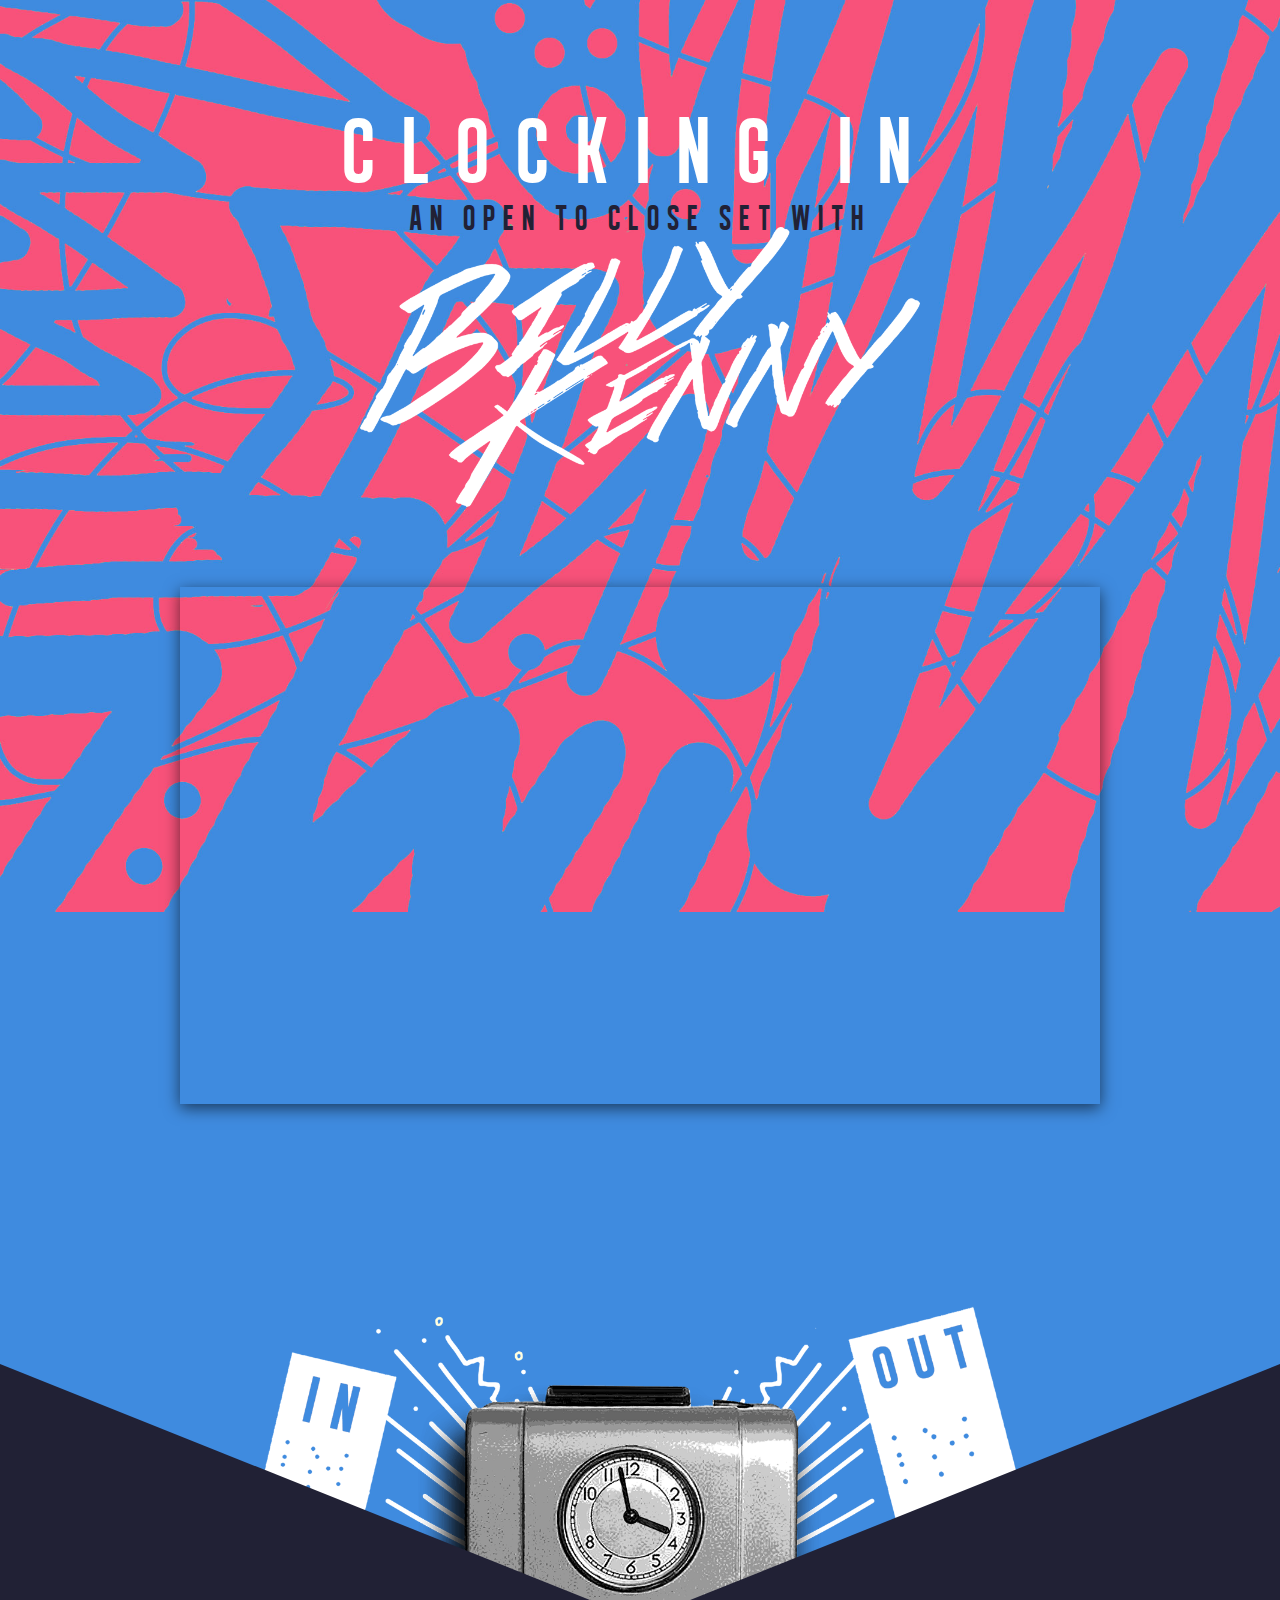
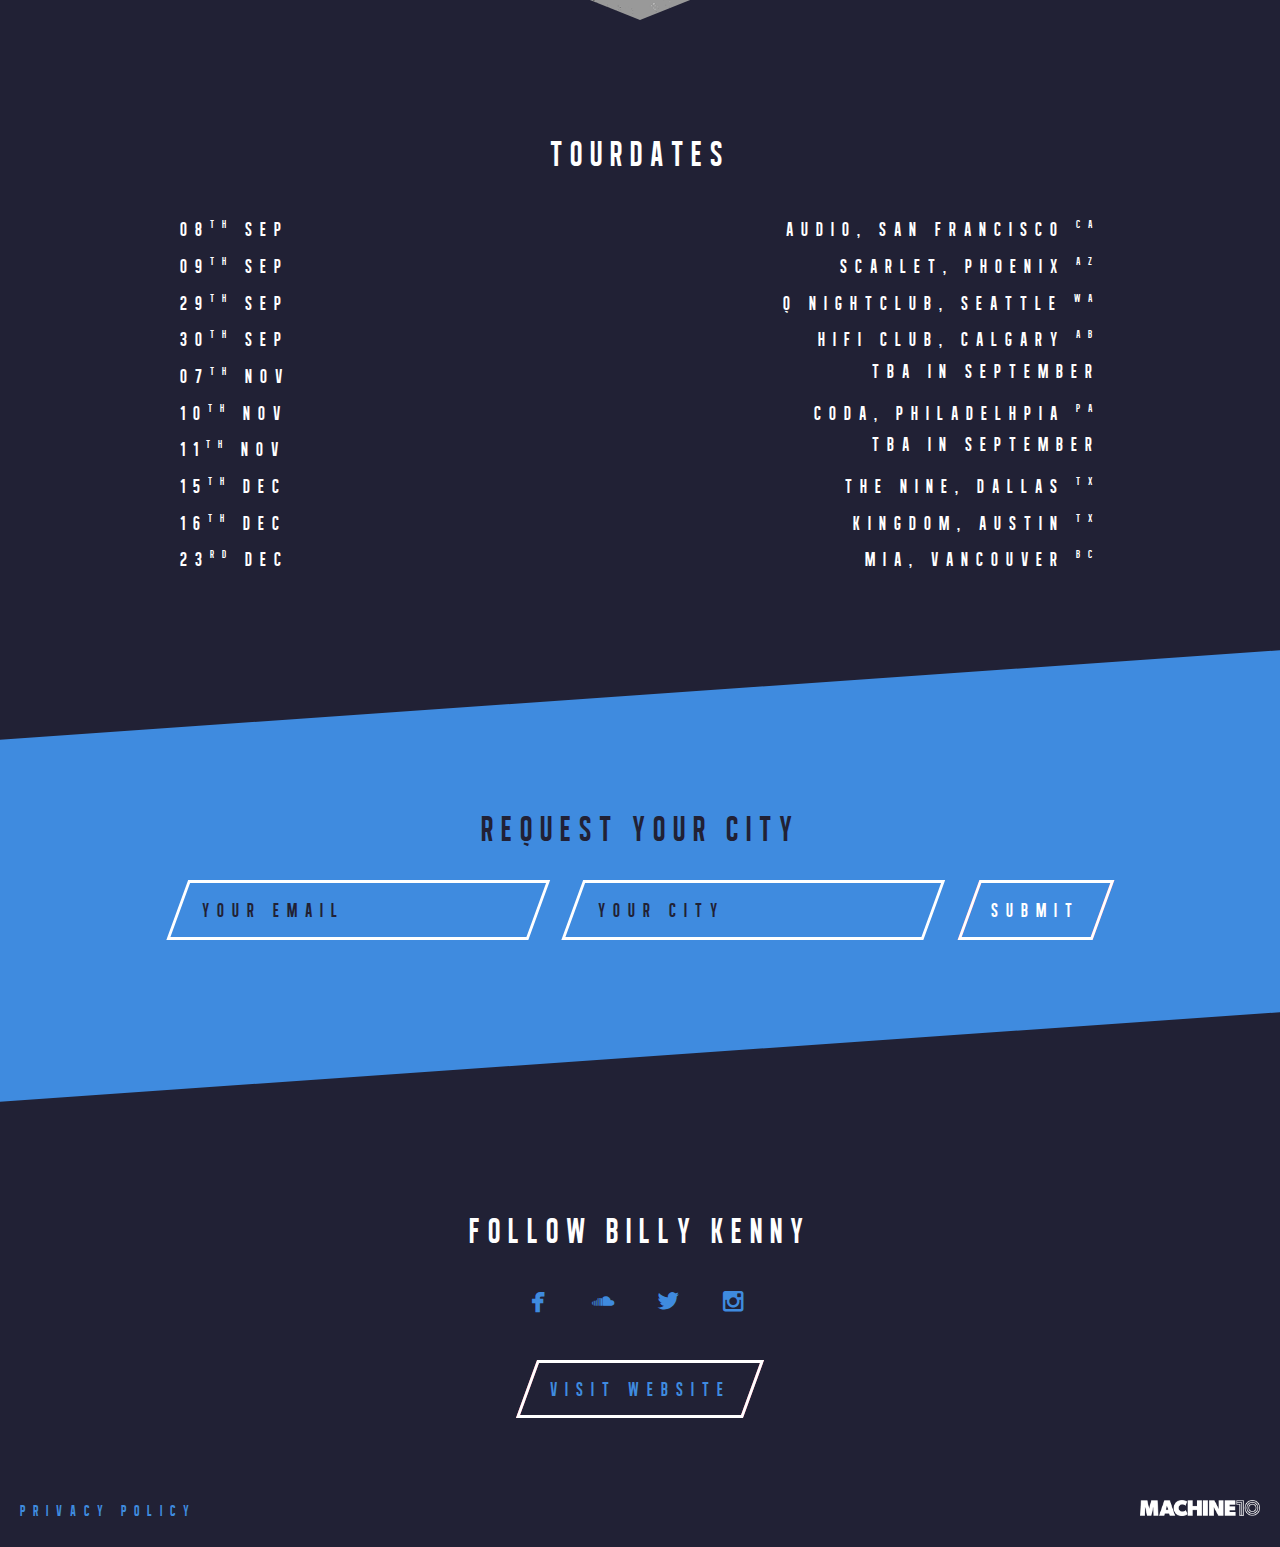
<file: index.html>
<!DOCTYPE html>
<html>
  <head>
    <!-- <script async src="//www.google-analytics.com/analytics.js"></script> -->

    <title>Billy Kenny presents: CLOCKING IN</title>

    <meta charset="utf-8">

    <meta name="description" content="Punch in upon entry, punch out upon leave, stay the whole night, a reward you shall receive! CLOCKING IN - An open to close set with Billy Kenny">
    <meta name="viewport" content="width=device-width, initial-scale=1">
    <meta name="robots" content="index, follow">

    <meta property="og:type" content="website">
    <meta property="og:title" content="Billy Kenny presents: CLOCKING IN">
    <meta property="og:description" content="Punch in upon entry, punch out upon leave, stay the whole night, a reward you shall receive! CLOCKING IN - An open to close set with Billy Kenny">
    <meta property="og:image" content="img/cover.jpg">
    <meta property="og:url" content="http://www.billykennypresents.com">

    <meta name="twitter:title" content="Billy Kenny presents: CLOCKING IN">
    <meta name="twitter:site" content="billykennymusic">
    <meta name="twitter:card" content="summary_large_image">
    <meta name="twitter:description" content="Punch in upon entry, punch out upon leave, stay the whole night, a reward you shall receive! CLOCKING IN - An open to close set with Billy Kenny">
    <meta name="twitter:image" content="img/cover.jpg">

    <meta name="theme-color" content="#212135">

    <link rel="stylesheet" href="style.css">
    <link rel="icon" type="image/png" href="img/favicon.png" sizes="32x32">
    <link rel="apple-touch-icon" href="img/icon.png" sizes="192x192">

  </head>
  <body class="font-copy">
    <!--[if lte IE 9]>
      <p class="browserupgrade">You are using an <strong>outdated</strong> browser. Please <a href="http://browsehappy.com/" target="_blank">upgrade your browser</a> to improve your experience and security.</p>
    <![endif]-->
    <header>
      <div class="wrapper">
        <h1>CLOCKING IN</h1>
        <h3>An open to close set with <span class="logo text-hide">Billy Kenny</span></h3>
        <div id="video">
          <iframe width="1280" height="720" src="https://www.youtube.com/embed/8yATF0Sc7EY?rel=0&amp;showinfo=0" frameborder="0" allowfullscreen></iframe>
        </div>
        <div id="poem">
          <div id="poem-source">
            <p>
              Punch in upon entry
            </p>
            <p>
              Punch out upon leave
            </p>
            <p>
              Stay the whole night
            </p>
            <p>
              A reward you shall receive
            </p>
          </div>
          <div id="poem-container">

          </div>
        </div>
      </div>
      <div id="clock">
        <img src="img/clock-2.png" />
        <div class="triangle triangle-left"></div>
        <div class="triangle triangle-right"></div>
      </div>
    </header>
    <main>
      <div class="wrapper">
        <div id="dates">
          <h3>Tourdates</h3>
          <ul class="tourdates">
            <li class="tourdate">
              <ul>
                <li class="tourdate-date">
                  08<span class="super">th</span> Sep
                </li>
                <li class="tourdate-location">
                  Audio, San Francisco <span class="super">CA</span>
                </li>
                <!-- <li class="tourdate-tickets">
                  <a href="#" title="Tickets" target="_blank" class="anim-underline">Tickets</a>
                </li> -->
              </ul>
            </li>
            <li class="tourdate">
              <ul>
                <li class="tourdate-date">
                  09<span class="super">th</span> Sep
                </li>
                <li class="tourdate-location">
                  Scarlet, Phoenix <span class="super">AZ</span>
                </li>
                <!-- <li class="tourdate-tickets">
                  <a href="#" title="Tickets" target="_blank" class="anim-underline">Tickets</a>
                </li> -->
              </ul>
            </li>
            <li class="tourdate">
              <ul>
                <li class="tourdate-date">
                  29<span class="super">th</span> Sep
                </li>
                <li class="tourdate-location">
                  Q Nightclub, Seattle <span class="super">WA</span>
                </li>
                <!-- <li class="tourdate-tickets">
                  <a href="#" title="Tickets" target="_blank" class="anim-underline">Tickets</a>
                </li> -->
              </ul>
            </li>
            <li class="tourdate">
              <ul>
                <li class="tourdate-date">
                  30<span class="super">th</span> Sep
                </li>
                <li class="tourdate-location">
                  Hifi Club, Calgary <span class="super">AB</span>
                </li>
                <!-- <li class="tourdate-tickets">
                  <a href="#" title="Tickets" target="_blank" class="anim-underline">Tickets</a>
                </li> -->
              </ul>
            </li>
            <li class="tourdate">
              <ul>
                <li class="tourdate-date">
                  07<span class="super">th</span> Nov
                </li>
                <li class="tourdate-location">
                  TBA in September
                </li>
                <!-- <li class="tourdate-tickets">
                  <a href="#" title="Tickets" target="_blank" class="anim-underline">Tickets</a>
                </li> -->
              </ul>
            </li>
            <li class="tourdate">
              <ul>
                <li class="tourdate-date">
                  10<span class="super">th</span> Nov
                </li>
                <li class="tourdate-location">
                  Coda, Philadelhpia <span class="super">PA</span>
                </li>
                <!-- <li class="tourdate-tickets">
                  <a href="#" title="Tickets" target="_blank" class="anim-underline">Tickets</a>
                </li> -->
              </ul>
            </li>
            <li class="tourdate">
              <ul>
                <li class="tourdate-date">
                  11<span class="super">th</span> Nov
                </li>
                <li class="tourdate-location">
                  TBA in September
                </li>
                <!-- <li class="tourdate-tickets">
                  <a href="#" title="Tickets" target="_blank" class="anim-underline">Tickets</a>
                </li> -->
              </ul>
            </li>
            <li class="tourdate">
              <ul>
                <li class="tourdate-date">
                  15<span class="super">th</span> Dec
                </li>
                <li class="tourdate-location">
                  The Nine, Dallas <span class="super">TX</span>
                </li>
                <!-- <li class="tourdate-tickets">
                  <a href="#" title="Tickets" target="_blank" class="anim-underline">Tickets</a>
                </li> -->
              </ul>
            </li>
            <li class="tourdate">
              <ul>
                <li class="tourdate-date">
                  16<span class="super">th</span> Dec
                </li>
                <li class="tourdate-location">
                  Kingdom, Austin <span class="super">TX</span>
                </li>
                <!-- <li class="tourdate-tickets">
                  <a href="#" title="Tickets" target="_blank" class="anim-underline">Tickets</a>
                </li> -->
              </ul>
            </li>
            <li class="tourdate">
              <ul>
                <li class="tourdate-date">
                  23<span class="super">rd</span> Dec
                </li>
                <li class="tourdate-location">
                  MIA, Vancouver <span class="super">BC</span>
                </li>
                <!-- <li class="tourdate-tickets">
                  <a href="#" title="Tickets" target="_blank" class="anim-underline">Tickets</a>
                </li> -->
              </ul>
            </li>
          </ul>
        </div>
      </div>
      <div id="request">
        <div class="wrapper">
          <h3>Request your city</h3>
          <form novalidate>
            <div class="request-email-wrapper">
              <label for="request-email">Email:</label>
              <input type="email" id="request-email" name="email" placeholder="Your email" class="font-copy" required/>
            </div>
            <div class="request-city-wrapper">
              <label for="request-city">City:</label>
              <input type="text" id="request-city" name="city" placeholder="Your city" class="font-copy" required/>
            </div>
            <div style="position: absolute; left: -5000px;" aria-hidden="true"><input type="text" name="b_10c40b173ef744bc6d5fe9c9e_6bb39a870a" tabindex="-1" value=""></div>
            <button type="submit" class="font-copy btn">Submit</button>
          </form>
          <div id="request-response"></div>
        </div>
      </div>
    </main>
    <footer>
      <div class="wrapper">
        <h3>Follow Billy Kenny</span></h3>
        <ul class="socials">
          <li class="social-item">
            <a href="http://www.facebook.com/billykennymusic" class="social-item-link" target="_blank" title="Billy Kenny on Facebook"><span class="social-item-icon">&#xe027;</span><span class="social-item-text">Facebook</span></a>
          </li>
          <li class="social-item">
            <a href="http://www.soundcloud.com/billykennymusic" class="social-item-link" target="_blank" title="Billy Kenny on Soundcloud"><span class="social-item-icon">&#xe078;</span><span class="social-item-text">Soundcloud</span></a>
          </li>
          <li class="social-item">
            <a href="http://www.twitter.com/billykennymusic" class="social-item-link" target="_blank" title="Billy Kenny on Twitter"><span class="social-item-icon">&#xe086;</span><span class="social-item-text">Twitter</span></a>
          </li>
          <li class="social-item">
            <a href="http://www.instagram.com/billykennymusic" class="social-item-link" target="_blank" title="Billy Kenny on Instagram"><span class="social-item-icon">&#xe100;</span><span class="social-item-text">Instagram</span></a>
          </li>
        </ul>
        <a href="http://www.billykennymusic.com" target="_blank" title="Billy Kenny's official website" class="btn">Visit website</a>
      </div>
      <div class="footer-bar">
        <a href="privacypolicy.html" title="Privacy Policy" class="anim-underline">Privacy Policy</a>
        <a href="http://www.machine10.com" title="Visit Machine 10" target="_blank"><img src="img/machine10-logo.png" alt="Machine 10" class="machine10-logo"/></a>
      </div>
    </footer>
    <script src="js/jquery-3.1.1.min.js"></script>
    <script src="js/typed.min.js"></script>
    <script src="js/main.min.js"></script>
    <!-- <script>
      (function(i,s,o,g,r,a,m){i['GoogleAnalyticsObject']=r;i[r]=i[r]||function(){
      (i[r].q=i[r].q||[]).push(arguments)},i[r].l=1*new Date();a=s.createElement(o),
      m=s.getElementsByTagName(o)[0];a.async=1;a.src=g;m.parentNode.insertBefore(a,m)
      })(window,document,'script','https://www.google-analytics.com/analytics.js','ga');

      ga('create', 'UA-XXXXXXXX-Y', 'auto');
      ga('send', 'pageview');
    </script> -->
  </body>
</html>
</file>
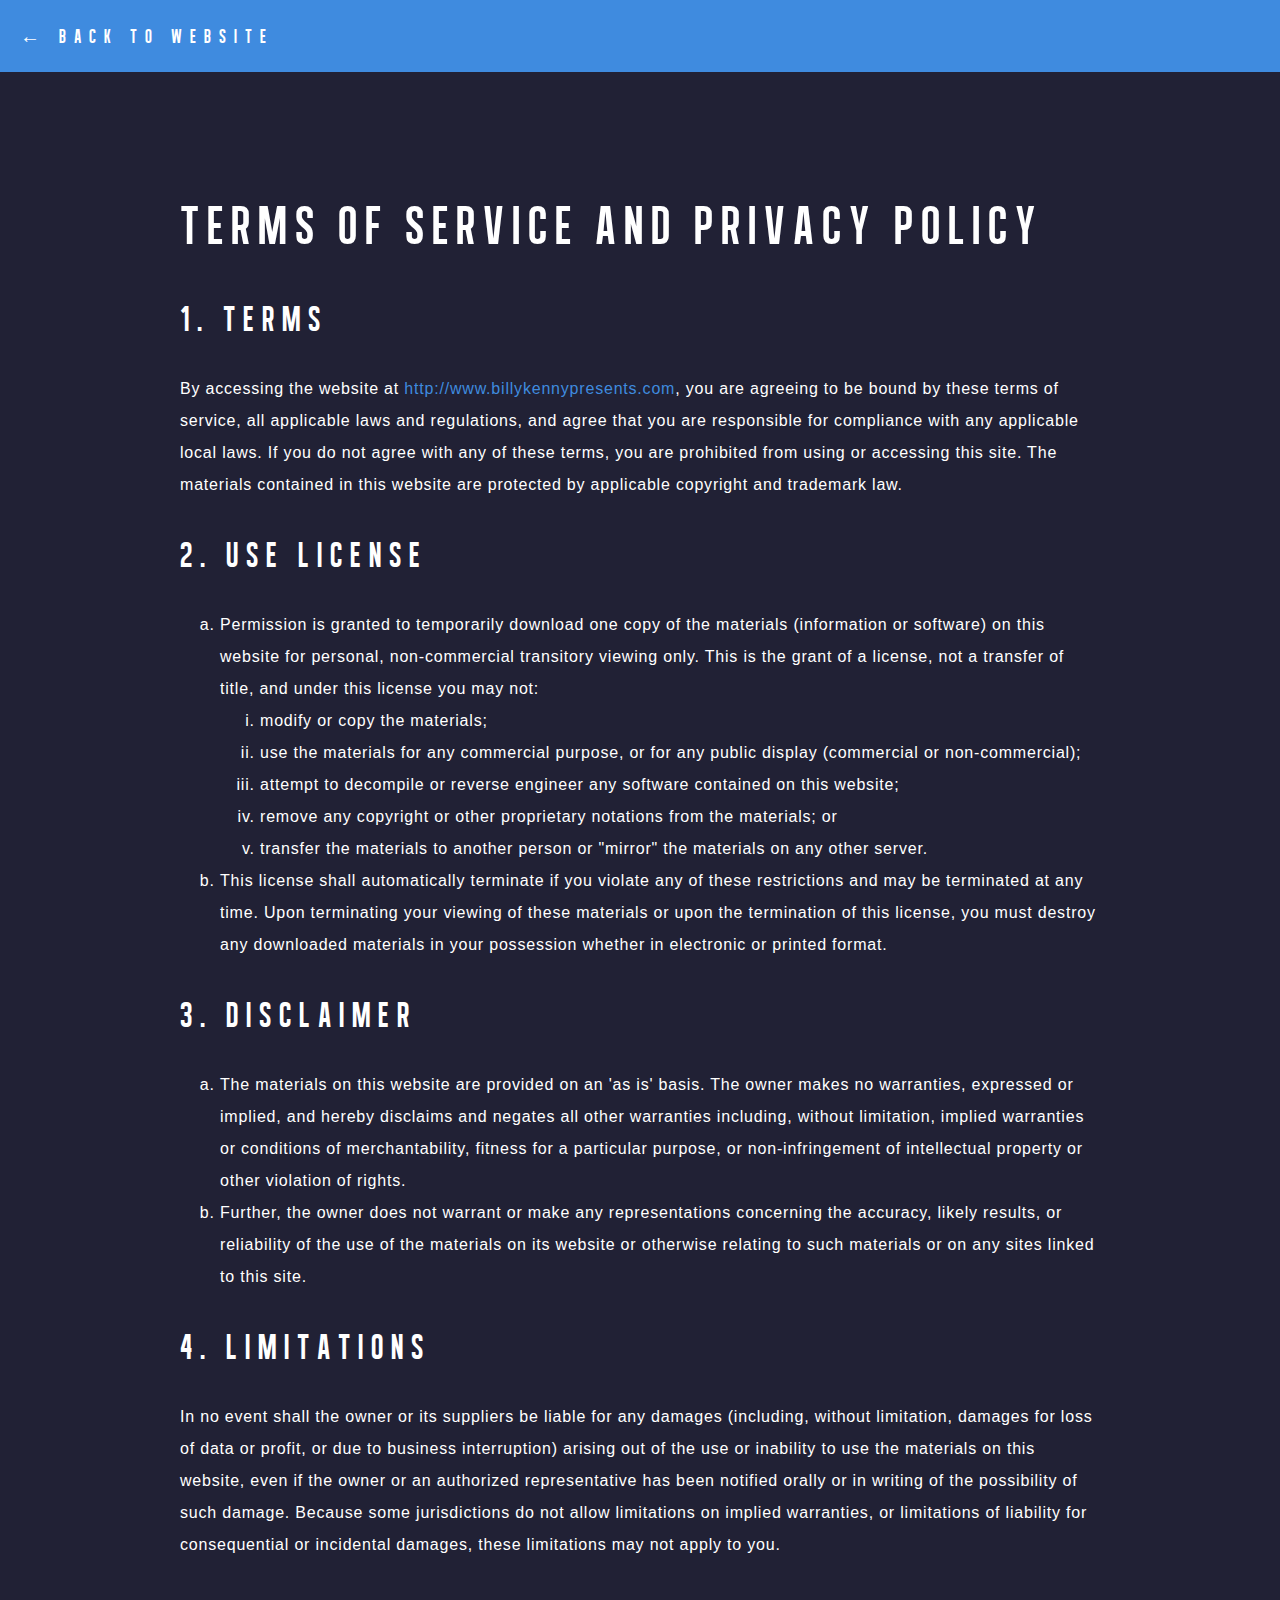
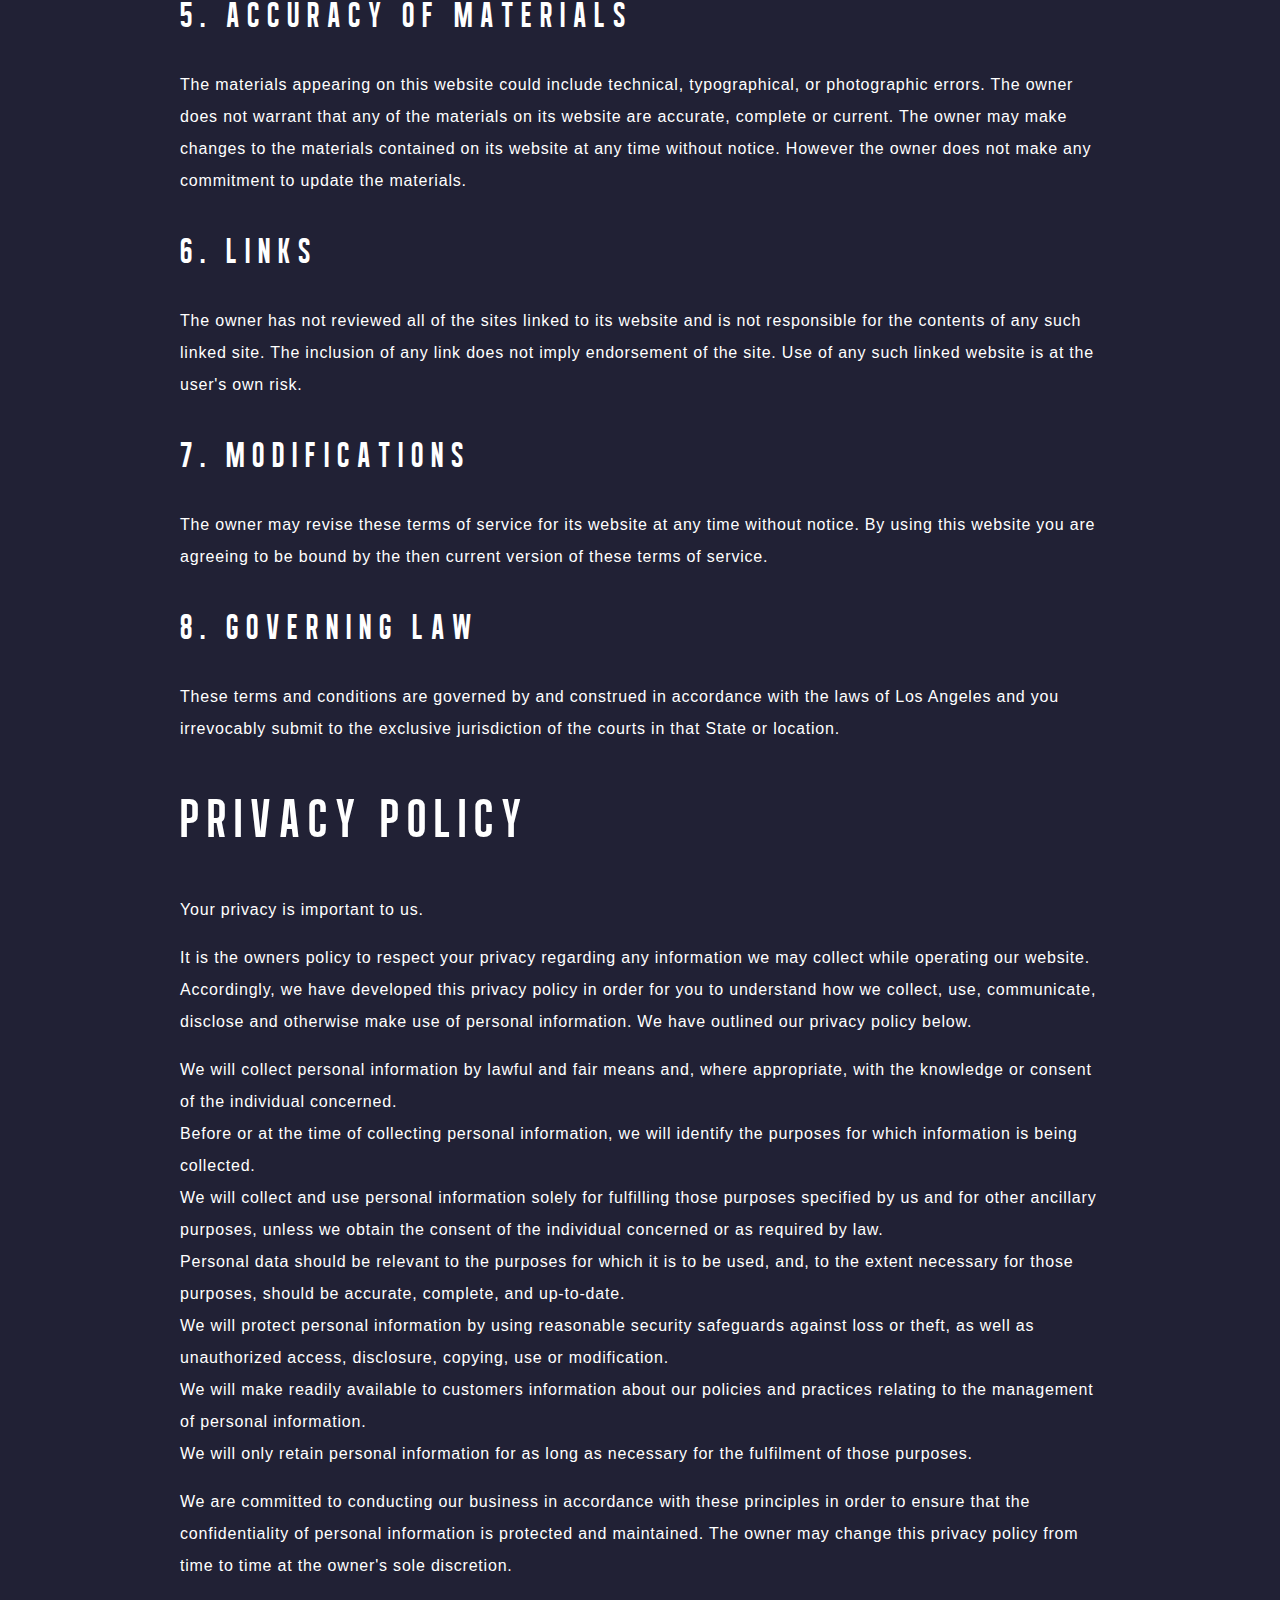
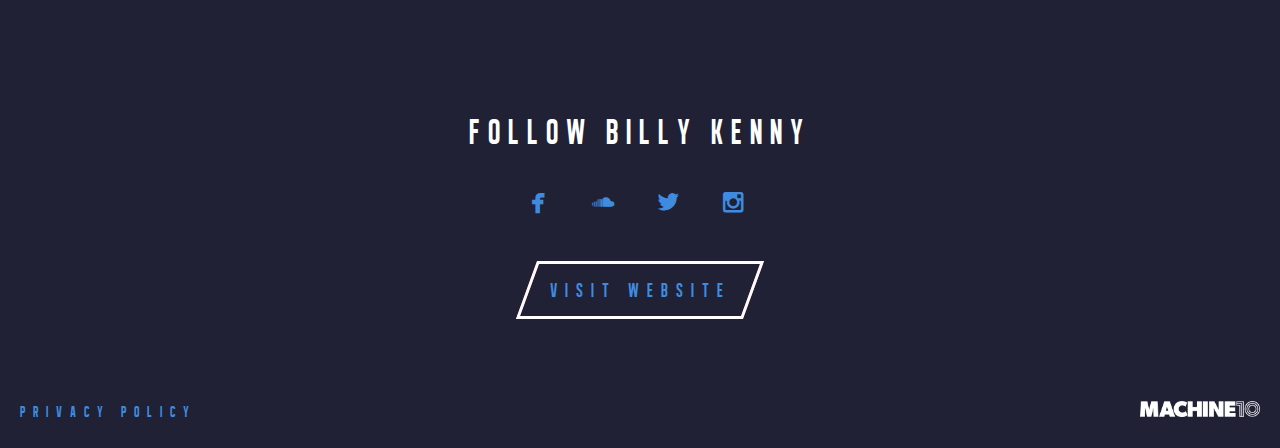
<file: privacypolicy.html>
<!DOCTYPE html>
<html>
  <head>
    <!-- <script async src="//www.google-analytics.com/analytics.js"></script> -->

    <title>Privacy Policy - Billy Kenny presents: CLOCKING IN</title>

    <meta charset="utf-8">

    <meta name="description" content="Punch in upon entry, punch out upon leave, stay the whole night, a reward you shall receive! CLOCKING IN - An open to close set with Billy Kenny">
    <meta name="viewport" content="width=device-width, initial-scale=1">
    <meta name="robots" content="index, follow">

    <meta property="og:type" content="website">
    <meta property="og:title" content="Billy Kenny presents: CLOCKING IN">
    <meta property="og:description" content="Punch in upon entry, punch out upon leave, stay the whole night, a reward you shall receive! CLOCKING IN - An open to close set with Billy Kenny">
    <meta property="og:image" content="img/cover.jpg">
    <meta property="og:url" content="http://www.billykennypresents.com">

    <meta name="twitter:title" content="Billy Kenny presents: CLOCKING IN">
    <meta name="twitter:site" content="billykennymusic">
    <meta name="twitter:card" content="summary_large_image">
    <meta name="twitter:description" content="Punch in upon entry, punch out upon leave, stay the whole night, a reward you shall receive! CLOCKING IN - An open to close set with Billy Kenny">
    <meta name="twitter:image" content="img/cover.jpg">

    <meta name="theme-color" content="#212135">

    <link rel="stylesheet" href="style.css">
    <link rel="icon" type="image/png" href="img/favicon.png" sizes="32x32">
    <link rel="apple-touch-icon" href="img/icon.png" sizes="192x192">

  </head>
  <body id="privacypolicy" class="font-copy">
    <!--[if lte IE 9]>
      <p class="browserupgrade">You are using an <strong>outdated</strong> browser. Please <a href="http://browsehappy.com/" target="_blank">upgrade your browser</a> to improve your experience and security.</p>
    <![endif]-->
    <header>
      <a href="/" title="Back to website" class="arrow-left">&#x2190; </a><a href="/" title="Back to website" class="anim-underline anim-underline-white">Back to website</a>
    </header>
    <main>
      <div class="wrapper">
        <h2>Terms of Service and Privacy Policy</h2>

        <h3>1. Terms</h3>

        <p class="font-boring">By accessing the website at <a href="http://www.billykennypresents.com">http://www.billykennypresents.com</a>, you are agreeing to be bound by these terms of service, all applicable laws and regulations, and agree that you are responsible for compliance with any applicable local laws. If you do not agree with any of these terms, you are prohibited from using or accessing this site. The materials contained in this website are protected by applicable copyright and trademark law.</p>

        <h3>2. Use License</h3>

        <ol type="a" class="font-boring">
          <li>
            Permission is granted to temporarily download one copy of the materials (information or software) on this website for personal, non-commercial transitory viewing only. This is the grant of a license, not a transfer of title, and under this license you may not:

            <ol type="i">
              <li>modify or copy the materials;</li>
              <li>use the materials for any commercial purpose, or for any public display (commercial or non-commercial);</li>
              <li>attempt to decompile or reverse engineer any software contained on this website;</li>
              <li>remove any copyright or other proprietary notations from the materials; or</li>
              <li>transfer the materials to another person or "mirror" the materials on any other server.</li>
            </ol>
          </li>
          <li>This license shall automatically terminate if you violate any of these restrictions and may be terminated at any time. Upon terminating your viewing of these materials or upon the termination of this license, you must destroy any downloaded materials in your possession whether in electronic or printed format.</li>
        </ol>

        <h3>3. Disclaimer</h3>

        <ol type="a" class="font-boring">
          <li>The materials on this website are provided on an 'as is' basis. The owner makes no warranties, expressed or implied, and hereby disclaims and negates all other warranties including, without limitation, implied warranties or conditions of merchantability, fitness for a particular purpose, or non-infringement of intellectual property or other violation of rights.</li>
          <li>Further, the owner does not warrant or make any representations concerning the accuracy, likely results, or reliability of the use of the materials on its website or otherwise relating to such materials or on any sites linked to this site.</li>
        </ol>

        <h3>4. Limitations</h3>

        <p class="font-boring">In no event shall the owner or its suppliers be liable for any damages (including, without limitation, damages for loss of data or profit, or due to business interruption) arising out of the use or inability to use the materials on this website, even if the owner or an authorized representative has been notified orally or in writing of the possibility of such damage. Because some jurisdictions do not allow limitations on implied warranties, or limitations of liability for consequential or incidental damages, these limitations may not apply to you.</p>

        <h3>5. Accuracy of materials</h3>

        <p class="font-boring">The materials appearing on this website could include technical, typographical, or photographic errors. The owner does not warrant that any of the materials on its website are accurate, complete or current. The owner may make changes to the materials contained on its website at any time without notice. However the owner does not make any commitment to update the materials.</p>

        <h3>6. Links</h3>

        <p class="font-boring">The owner has not reviewed all of the sites linked to its website and is not responsible for the contents of any such linked site. The inclusion of any link does not imply endorsement of the site. Use of any such linked website is at the user's own risk.</p>

        <h3>7. Modifications</h3>

        <p class="font-boring">The owner may revise these terms of service for its website at any time without notice. By using this website you are agreeing to be bound by the then current version of these terms of service.</p>

        <h3>8. Governing Law</h3>

        <p class="font-boring">These terms and conditions are governed by and construed in accordance with the laws of Los Angeles and you irrevocably submit to the exclusive jurisdiction of the courts in that State or location.</p>

        <h2>Privacy Policy</h2>

        <p class="font-boring">Your privacy is important to us.</p>

        <p class="font-boring">It is the owners policy to respect your privacy regarding any information we may collect while operating our website. Accordingly, we have developed this privacy policy in order for you to understand how we collect, use, communicate, disclose and otherwise make use of personal information. We have outlined our privacy policy below.</p>

        <ul class="font-boring">
          <li>We will collect personal information by lawful and fair means and, where appropriate, with the knowledge or consent of the individual concerned.</li>
          <li>Before or at the time of collecting personal information, we will identify the purposes for which information is being collected.</li>
          <li>We will collect and use personal information solely for fulfilling those purposes specified by us and for other ancillary purposes, unless we obtain the consent of the individual concerned or as required by law.</li>
          <li>Personal data should be relevant to the purposes for which it is to be used, and, to the extent necessary for those purposes, should be accurate, complete, and up-to-date.</li>
          <li>We will protect personal information by using reasonable security safeguards against loss or theft, as well as unauthorized access, disclosure, copying, use or modification.</li>
          <li>We will make readily available to customers information about our policies and practices relating to the management of personal information.</li>
          <li>We will only retain personal information for as long as necessary for the fulfilment of those purposes.</li>
        </ul>

        <p class="font-boring">We are committed to conducting our business in accordance with these principles in order to ensure that the confidentiality of personal information is protected and maintained. The owner may change this privacy policy from time to time at the owner's sole discretion.</p>
      </div>
    </main>
    <footer>
      <div class="wrapper">
        <h3>Follow Billy Kenny</span></h3>
        <ul class="socials">
          <li class="social-item">
            <a href="http://www.facebook.com/billykennymusic" class="social-item-link" target="_blank" title="Billy Kenny on Facebook"><span class="social-item-icon">&#xe027;</span><span class="social-item-text">Facebook</span></a>
          </li>
          <li class="social-item">
            <a href="http://www.soundcloud.com/billykennymusic" class="social-item-link" target="_blank" title="Billy Kenny on Soundcloud"><span class="social-item-icon">&#xe078;</span><span class="social-item-text">Soundcloud</span></a>
          </li>
          <li class="social-item">
            <a href="http://www.twitter.com/billykennymusic" class="social-item-link" target="_blank" title="Billy Kenny on Twitter"><span class="social-item-icon">&#xe086;</span><span class="social-item-text">Twitter</span></a>
          </li>
          <li class="social-item">
            <a href="http://www.instagram.com/billykennymusic" class="social-item-link" target="_blank" title="Billy Kenny on Instagram"><span class="social-item-icon">&#xe100;</span><span class="social-item-text">Instagram</span></a>
          </li>
        </ul>
        <a href="http://www.billykennymusic.com" target="_blank" title="Billy Kenny's official website" class="btn">Visit website</a>
      </div>
      <div class="footer-bar">
        <a href="privacypolicy.html" title="Privacy Policy" class="anim-underline">Privacy Policy</a>
        <a href="http://www.machine10.com" title="Visit Machine 10" target="_blank"><img src="img/machine10-logo.png" alt="Machine 10" class="machine10-logo"/></a>
      </div>
    </footer>
    <script src="js/jquery-3.1.1.min.js"></script>
    <script src="js/typed.min.js"></script>
    <script src="js/main.min.js"></script>
    <!-- <script>
      (function(i,s,o,g,r,a,m){i['GoogleAnalyticsObject']=r;i[r]=i[r]||function(){
      (i[r].q=i[r].q||[]).push(arguments)},i[r].l=1*new Date();a=s.createElement(o),
      m=s.getElementsByTagName(o)[0];a.async=1;a.src=g;m.parentNode.insertBefore(a,m)
      })(window,document,'script','https://www.google-analytics.com/analytics.js','ga');

      ga('create', 'UA-XXXXXXXX-Y', 'auto');
      ga('send', 'pageview');
    </script> -->
  </body>
</html>
</file>
<file: style.css>
/*! normalize.css v5.0.0 | MIT License | github.com/necolas/normalize.css */

/* Document
   ========================================================================== */

/**
 * 1. Change the default font family in all browsers (opinionated).
 * 2. Correct the line height in all browsers.
 * 3. Prevent adjustments of font size after orientation changes in
 *    IE on Windows Phone and in iOS.
 */

html {
  font-family: sans-serif; /* 1 */
  line-height: 1.15; /* 2 */
  -ms-text-size-adjust: 100%; /* 3 */
  -webkit-text-size-adjust: 100%; /* 3 */
}

/* Sections
   ========================================================================== */

/**
 * Remove the margin in all browsers (opinionated).
 */

body {
  margin: 0;
}

/**
 * Add the correct display in IE 9-.
 */

article, aside, footer, header, nav, section {
  display: block;
}

/**
 * Correct the font size and margin on `h1` elements within `section` and
 * `article` contexts in Chrome, Firefox, and Safari.
 */

h1 {
  font-size: 2em;
  margin: 0.67em 0;
}

/* Grouping content
   ========================================================================== */

/**
 * Add the correct display in IE 9-.
 * 1. Add the correct display in IE.
 */

figcaption, figure, main {
  /* 1 */
  display: block;
}

/**
 * Add the correct margin in IE 8.
 */

figure {
  margin: 1em 40px;
}

/**
 * 1. Add the correct box sizing in Firefox.
 * 2. Show the overflow in Edge and IE.
 */

hr {
  box-sizing: content-box; /* 1 */
  height: 0; /* 1 */
  overflow: visible; /* 2 */
}

/**
 * 1. Correct the inheritance and scaling of font size in all browsers.
 * 2. Correct the odd `em` font sizing in all browsers.
 */

pre {
  font-family: monospace, monospace; /* 1 */
  font-size: 1em; /* 2 */
}

/* Text-level semantics
   ========================================================================== */

/**
 * 1. Remove the gray background on active links in IE 10.
 * 2. Remove gaps in links underline in iOS 8+ and Safari 8+.
 */

a {
  background-color: transparent; /* 1 */
  -webkit-text-decoration-skip: objects; /* 2 */
}

/**
 * Remove the outline on focused links when they are also active or hovered
 * in all browsers (opinionated).
 */

a:active, a:hover {
  outline-width: 0;
}

/**
 * 1. Remove the bottom border in Firefox 39-.
 * 2. Add the correct text decoration in Chrome, Edge, IE, Opera, and Safari.
 */

abbr[title] {
  border-bottom: none; /* 1 */
  text-decoration: underline; /* 2 */
  text-decoration: underline dotted; /* 2 */
}

/**
 * Prevent the duplicate application of `bolder` by the next rule in Safari 6.
 */

b, strong {
  font-weight: inherit;
}

/**
 * Add the correct font weight in Chrome, Edge, and Safari.
 */

b, strong {
  font-weight: bolder;
}

/**
 * 1. Correct the inheritance and scaling of font size in all browsers.
 * 2. Correct the odd `em` font sizing in all browsers.
 */

code, kbd, samp {
  font-family: monospace, monospace; /* 1 */
  font-size: 1em; /* 2 */
}

/**
 * Add the correct font style in Android 4.3-.
 */

dfn {
  font-style: italic;
}

/**
 * Add the correct background and color in IE 9-.
 */

mark {
  background-color: #ff0;
  color: #000;
}

/**
 * Add the correct font size in all browsers.
 */

small {
  font-size: 80%;
}

/**
 * Prevent `sub` and `sup` elements from affecting the line height in
 * all browsers.
 */

sub, sup {
  font-size: 75%;
  line-height: 0;
  position: relative;
  vertical-align: baseline;
}

sub {
  bottom: -0.25em;
}

sup {
  top: -0.5em;
}

/* Embedded content
   ========================================================================== */

/**
 * Add the correct display in IE 9-.
 */

audio, video {
  display: inline-block;
}

/**
 * Add the correct display in iOS 4-7.
 */

audio:not([controls]) {
  display: none;
  height: 0;
}

/**
 * Remove the border on images inside links in IE 10-.
 */

img {
  border-style: none;
}

/**
 * Hide the overflow in IE.
 */

svg:not(:root) {
  overflow: hidden;
}

/* Forms
   ========================================================================== */

/**
 * 1. Change the font styles in all browsers (opinionated).
 * 2. Remove the margin in Firefox and Safari.
 */

button, input, optgroup, select, textarea {
  font-family: sans-serif; /* 1 */
  font-size: 100%; /* 1 */
  line-height: 1.15; /* 1 */
  margin: 0; /* 2 */
}

/**
 * Show the overflow in IE.
 * 1. Show the overflow in Edge.
 */

button, input {
  /* 1 */
  overflow: visible;
}

/**
 * Remove the inheritance of text transform in Edge, Firefox, and IE.
 * 1. Remove the inheritance of text transform in Firefox.
 */

button, select {
  /* 1 */
  text-transform: none;
}

/**
 * 1. Prevent a WebKit bug where (2) destroys native `audio` and `video`
 *    controls in Android 4.
 * 2. Correct the inability to style clickable types in iOS and Safari.
 */

button, html [type="button"], /* 1 */
[type="reset"], [type="submit"] {
  -webkit-appearance: button; /* 2 */
}

/**
 * Remove the inner border and padding in Firefox.
 */

button::-moz-focus-inner,
[type="button"]::-moz-focus-inner,
[type="reset"]::-moz-focus-inner,
[type="submit"]::-moz-focus-inner {
  border-style: none;
  padding: 0;
}

/**
 * Restore the focus styles unset by the previous rule.
 */

button:-moz-focusring,
[type="button"]:-moz-focusring,
[type="reset"]:-moz-focusring,
[type="submit"]:-moz-focusring {
  outline: 1px dotted ButtonText;
}

/**
 * Change the border, margin, and padding in all browsers (opinionated).
 */

fieldset {
  border: 1px solid #c0c0c0;
  margin: 0 2px;
  padding: 0.35em 0.625em 0.75em;
}

/**
 * 1. Correct the text wrapping in Edge and IE.
 * 2. Correct the color inheritance from `fieldset` elements in IE.
 * 3. Remove the padding so developers are not caught out when they zero out
 *    `fieldset` elements in all browsers.
 */

legend {
  box-sizing: border-box; /* 1 */
  color: inherit; /* 2 */
  display: table; /* 1 */
  max-width: 100%; /* 1 */
  padding: 0; /* 3 */
  white-space: normal; /* 1 */
}

/**
 * 1. Add the correct display in IE 9-.
 * 2. Add the correct vertical alignment in Chrome, Firefox, and Opera.
 */

progress {
  display: inline-block; /* 1 */
  vertical-align: baseline; /* 2 */
}

/**
 * Remove the default vertical scrollbar in IE.
 */

textarea {
  overflow: auto;
}

/**
 * 1. Add the correct box sizing in IE 10-.
 * 2. Remove the padding in IE 10-.
 */

[type="checkbox"], [type="radio"] {
  box-sizing: border-box; /* 1 */
  padding: 0; /* 2 */
}

/**
 * Correct the cursor style of increment and decrement buttons in Chrome.
 */

[type="number"]::-webkit-inner-spin-button,
[type="number"]::-webkit-outer-spin-button {
  height: auto;
}

/**
 * 1. Correct the odd appearance in Chrome and Safari.
 * 2. Correct the outline style in Safari.
 */

[type="search"] {
  -webkit-appearance: textfield; /* 1 */
  outline-offset: -2px; /* 2 */
}

/**
 * Remove the inner padding and cancel buttons in Chrome and Safari on macOS.
 */

[type="search"]::-webkit-search-cancel-button,
[type="search"]::-webkit-search-decoration {
  -webkit-appearance: none;
}

/**
 * 1. Correct the inability to style clickable types in iOS and Safari.
 * 2. Change font properties to `inherit` in Safari.
 */

::-webkit-file-upload-button {
  -webkit-appearance: button; /* 1 */
  font: inherit; /* 2 */
}

/* Interactive
   ========================================================================== */

/*
 * Add the correct display in IE 9-.
 * 1. Add the correct display in Edge, IE, and Firefox.
 */

details, /* 1 */
menu {
  display: block;
}

/*
 * Add the correct display in all browsers.
 */

summary {
  display: list-item;
}

/* Scripting
   ========================================================================== */

/**
 * Add the correct display in IE 9-.
 */

canvas {
  display: inline-block;
}

/**
 * Add the correct display in IE.
 */

template {
  display: none;
}

/* Hidden
   ========================================================================== */

/**
 * Add the correct display in IE 10-.
 */

[hidden] {
  display: none;
}

/*
 * Custom Styles
 */

* {
  box-sizing: border-box;
}

@font-face {
  font-family: 'alegre';
  src: url('fonts/algresansnc-webfont.woff2') format('woff2'),
    url('fonts/algresansnc-webfont.woff') format('woff'),
    url('fonts/algresansnc-webfont.ttf') format('truetype'),
    url('fonts/algresansnc-webfont.svg#alegre_sans_ncregular') format('svg');
  font-weight: normal;
  font-style: normal;
}

@font-face {
  font-family: 'icons';
  src: url('fonts/MonoSocialIconsFont-1.10.eot');
  src: url('fonts/MonoSocialIconsFont-1.10.eot?#iefix')
      format('embedded-opentype'),
    url('fonts/MonoSocialIconsFont-1.10.woff') format('woff'),
    url('fonts/MonoSocialIconsFont-1.10.ttf') format('truetype'),
    url('fonts/MonoSocialIconsFont-1.10.svg#MonoSocialIconsFont') format('svg');
  src: url('fonts/MonoSocialIconsFont-1.10.ttf') format('truetype');
  font-weight: normal;
  font-style: normal;
}

::-webkit-input-placeholder {
  /* Chrome/Opera/Safari */
  color: #212135;
}
::-moz-placeholder {
  /* Firefox 19+ */
  color: #212135;
}
:-ms-input-placeholder {
  /* IE 10+ */
  color: #212135;
}
:-moz-placeholder {
  /* Firefox 18- */
  color: #212135;
}

body {
  background-color: #212135;
  text-align: center;
  -webkit-font-smoothing: antialiased;
  -moz-osx-font-smoothing: grayscale;
}

a:link, a:active, a:visited {
  text-decoration: none;
  color: rgb(63, 139, 223);
  position: relative;
}

.anim-underline {
  position: relative;
}

.anim-underline:after {
  content: '';
  position: absolute;
  left: 0;
  bottom: -5px;
  display: block;
  width: 100%;
  height: 3px;
  background-color: rgb(63, 139, 223);
  -webkit-transform: translate(-0.1em, -0.4em);
  transform: translate(-0.1em, -0.4em);
  opacity: 0;
  -webkit-transition: all 0.2s ease-in-out;
  transition: all 0.2s ease-in-out;
}

.anim-underline:hover:after {
  -webkit-transform: translate(-0.1em, 0);
  transform: translate(-0.1em, 0);
  opacity: 1;
}

.anim-underline.anim-underline-white {
  color: white;
}

.anim-underline.anim-underline-white:after {
  background-color: white;
}

.font-copy {
  font-family: 'alegre', 'Helvetica', 'Arial', sans-serif;
  color: white;
  font-size: 20px;
  line-height: 1.6em;
  letter-spacing: 0.4em;
  text-transform: uppercase;
}

.btn, .request-city-wrapper, .request-email-wrapper {
  display: inline-block;
  padding: 10px 20px;
  position: relative;
}

button.btn {
  background-color: transparent;
  outline: none;
  border: 0;
  color: rgb(63, 139, 223);
  text-align: center;
  cursor: pointer;
}

.btn:before,
.btn:after,
.request-city-wrapper:before,
.request-email-wrapper:before {
  content: '';
  display: block;
  width: 100%;
  height: 100%;
  border: 3px solid white;
  top: 50%;
  left: 50%;
  position: absolute;
  -webkit-transform: translate(-50%, -50%) skewX(-20deg);
  transform: translate(-50%, -50%) skewX(-20deg);
  -webkit-transition: all 0.3s ease-in-out;
  transition: all 0.3s ease-in-out;
  pointer-events: none;
}

.btn:before {
  border-color: rgb(248, 82, 122);
}

.btn:hover:after {
  -webkit-transform: translate(-50%, -50%) skewX(20deg);
  transform: translate(-50%, -50%) skewX(20deg);
}

h1, h2, h3 {
  font-weight: normal;
}

h1 {
  font-size: 4.8em;
  letter-spacing: 0.28em;
  font-weight: normal;
  line-height: 1em;
}

h2 {
  font-size: 2.8em;
  line-height: 1em;
}

h3 {
  font-size: 1.8em;
  line-height: 1em;
}

ul {
  margin: 0;
  padding: 0;
  list-style-type: none;
}

li {
  margin: 0;
  padding: 0;
}

header {
  background-image: url('img/background-pattern-2.jpg');
  background-position: center;
  background-repeat: no-repeat;
  background-size: cover;
  background-attachment: fixed;
  padding: 40px 0 0;
  background-color: rgb(63, 139, 223);
}

header h1 {
  margin-bottom: 0em;
}

header h3 {
  margin-top: 0;
  color: #212135;
}

.logo {
  display: block;
  width: 100%;
  height: 0;
  padding-bottom: 30.5%;
  background: url('img/logo-2.png') center no-repeat;
  background-size: contain;
  margin: -10px auto 80px;
  max-width: 560px;
}

.wrapper {
  width: 100%;
  max-width: 960px;
  margin: 0 auto;
  padding: 0 20px;
}

.text-hide {
  font: 0/0 a;
  color: transparent;
  text-shadow: none;
  background-color: transparent;
  border: 0;
}

.super {
  font-size: 0.6em;
  vertical-align: super;
}

#video {
  position: relative;
  padding-bottom: 56.25%;
  height: 0;
  box-shadow: 0px 4px 15px 0px rgba(0, 0, 0, 0.6);
}

#video iframe {
  position: absolute;
  top: 0;
  left: 0;
  width: 100%;
  height: 100%;
}

#clock {
  margin-top: 120px;
  position: relative;
  overflow: hidden;
}

.triangle {
  width: 50%;
  height: 0;
  overflow: hidden;
  position: absolute;
  bottom: 0;
}

.triangle-left {
  left: 0;
  padding-bottom: 20%;
}

.triangle-left:after {
  content: "";
  display: block;
  width: 0;
  height: 0;
  border-right: 4000px solid transparent;
  border-bottom: 1600px solid #212135;
}

.triangle-right {
  right: 0;
  padding-top: 20%;
}

.triangle-right:after {
  content: "";
  display: block;
  width: 0;
  height: 0;
  margin-top: -1600px;
  border-top: 1600px solid transparent;
  border-right: 4000px solid #212135;
}

#clock:before {
  left: 0;
}

#clock:after {
  right: 0;
}

#clock img {
  display: block;
  width: 60%;
  max-width: 1280px;
  margin: 0 auto;
  -webkit-transform: translateY(10%);
  transform: translateY(10%);
}

#poem {
  margin: 120px 0 -120px;
  font-size: 2.4em;
  line-height: 1em;
  color: white;
}

main {
  padding: 80px 0;
}

.tourdate ul {
  display: -webkit-box;
  display: -ms-flexbox;
  display: flex;
}

.tourdate ul li:first-child {
  width: 20%;
}

.tourdates {
  text-align: left;
}

.tourdate ul li:last-child {
  margin-left: auto;
  text-align: right;
}

#request {
  padding: 80px 0 120px;
  margin: 120px 0 40px;
  color: #212135 !important;
  position: relative;
}

#request:before {
  content: '';
  display: block;
  width: 100%;
  height: 100%;
  background-color: rgb(63, 139, 223);
  position: absolute;
  left: 0;
  top: 0;
  z-index: -1;
  -webkit-transform: skewY(-4deg);
  transform: skewY(-4deg);
}

#request p {
  margin: 40px auto;
  width: 60%;
}

#request form {
  margin: 0;
  padding: 0;
  display: -webkit-box;
  display: -ms-flexbox;
  display: flex;
}

#request form label {
  display: none;
}

#request form .request-city-wrapper, #request form .request-email-wrapper {
  width: 50%;
  margin-right: 40px;
}

#request form input {
  width: 100%;
  background-color: transparent;
  border: 0;
  outline: 0;
  color: white;
}

#request form .btn {
  color: white;
}

#request-response {
  margin-top: 20px;
}

footer .btn {
  margin: 40px 0 0;
}

.socials {
  display: -webkit-box;
  display: -ms-flexbox;
  display: flex;
  -webkit-box-pack: center;
  -ms-flex-pack: center;
  justify-content: center;
}

.social-item {
  margin: 0 10px;
  position: relative;
}

.social-item-icon {
  font-family: 'icons';
  font-size: 2.2em;
  -webkit-transition: all 0.2s ease-in-out;
  transition: all 0.2s ease-in-out;
}

.social-item-link:hover .social-item-icon {
  color: white;
}

.social-item-text {
  position: absolute;
  left: 50%;
  bottom: -1.8em;
  -webkit-transform: translate(-50%, -100%);
  transform: translate(-50%, -100%);
  -webkit-transition: all 0.2s ease-in-out;
  transition: all 0.2s ease-in-out;
  opacity: 0;
  pointer-events: none;
}

.social-item-link:hover .social-item-text {
  -webkit-transform: translate(-50%, 0);
  transform: translate(-50%, 0);
  opacity: 1;
}

.footer-bar {
  padding: 80px 20px 20px;
  text-align: left;
  display: -webkit-box;
  display: -ms-flexbox;
  display: flex;
  -webkit-box-pack: justify;
  -ms-flex-pack: justify;
  justify-content: space-between;
  font-size: 0.8em;
}

.machine10-logo {
  width: 120px;
}

#privacypolicy header {
  background-image: none;
  padding: 20px;
  text-align: left;
}

#privacypolicy main {
  text-align: left;
}

.font-boring {
  font-family: 'Helvetica', 'Arial', sans-serif;
  text-transform: none;
  letter-spacing: 0.05em;
  font-size: 16px;
}

.arrow-left {
  color: white !important;
}

@media screen and (max-width: 820px) {
  .tourdate {
    margin: 20px 0;
    padding: 20px 0;
    border-bottom: 2px solid white;
  }

  .tourdate ul {
    -webkit-box-orient: vertical;
    -webkit-box-direction: normal;
    -ms-flex-direction: column;
    flex-direction: column;
  }

  .tourdate ul li:first-child {
    width: 100%;
  }

  .tourdate ul li:last-child {
    margin-left: 0;
    text-align: left;
  }

  #request p {
    width: 80%;
  }

  #request form {
    -webkit-box-orient: vertical;
    -webkit-box-direction: normal;
    -ms-flex-direction: column;
    flex-direction: column;
    padding: 0 20px;
  }

  #request form .request-city-wrapper, #request form .request-email-wrapper {
    width: 100%;
    margin-right: 0;
    margin-bottom: 40px;
  }
}

@media screen and (max-width: 620px) {
  h1 {
    font-size: 2.8em;
  }

  #request p {
    width: 100%;
  }
}

@media screen and (max-width: 420px) {
  h1 {
    font-size: 2.2em;
  }

  h3 {
    font-size: 1.4em;
  }

  #poem {
    font-size: 2.2em;
    margin-top: 40px;
    margin-bottom: -80px;
  }

  .social-item-text {
    display: none !important;
  }
}
</file>
